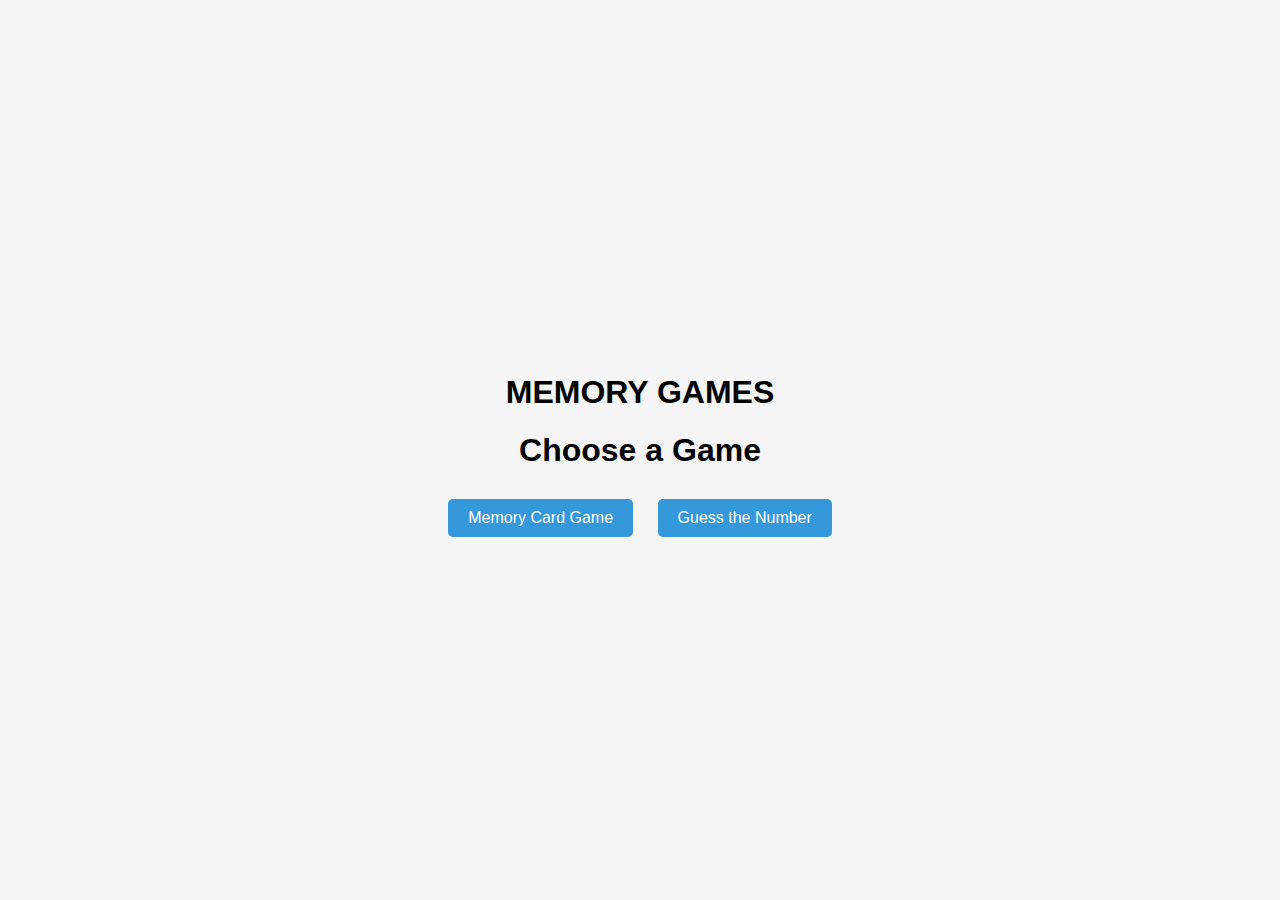
<file: index.html>
<!DOCTYPE html>
<html lang="en">
<head>
    <meta charset="UTF-8">
    <meta name="viewport" content="width=device-width, initial-scale=1.0">
    <title>Game Selection</title>
    <link rel="stylesheet" href="style.css">
</head>
<body>
    <div class="container">
        <h1>MEMORY GAMES</h1>
        <h1>Choose a Game</h1>
        <button id="memoryGameButton">Memory Card Game</button>
        <button id="guessNumberButton">Guess the Number</button>
    </div>
    
    <script src="script.js"></script>
</body>
</html>
</file>
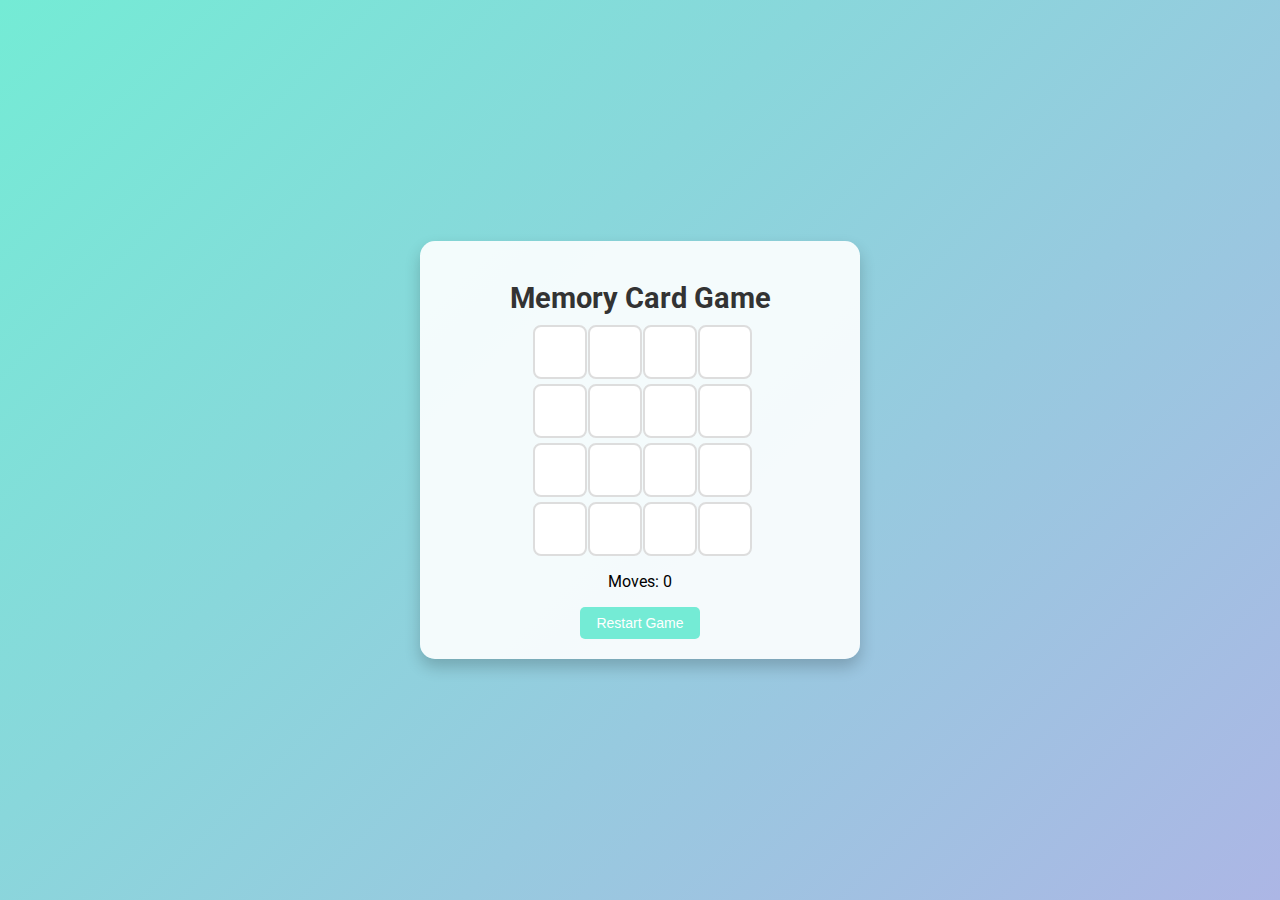
<file: card.html>
<!DOCTYPE html>
<html lang="en">
<head>
    <meta charset="UTF-8">
    <meta name="viewport" content="width=device-width, initial-scale=1.0">
    <title>Memory Card Game</title>
    <link rel="stylesheet" href="card.css">
</head>
<body>
    <div class="game-container">
        <h1>Memory Card Game</h1>
        <div class="game-board" id="gameBoard"></div>
        <p id="statusMessage"></p>
        <p id="movesCounter">Moves: 0</p>
        <button id="restartButton">Restart Game</button>
    </div>
    <script src="card.js"></script>
</body>
</html>
</file>
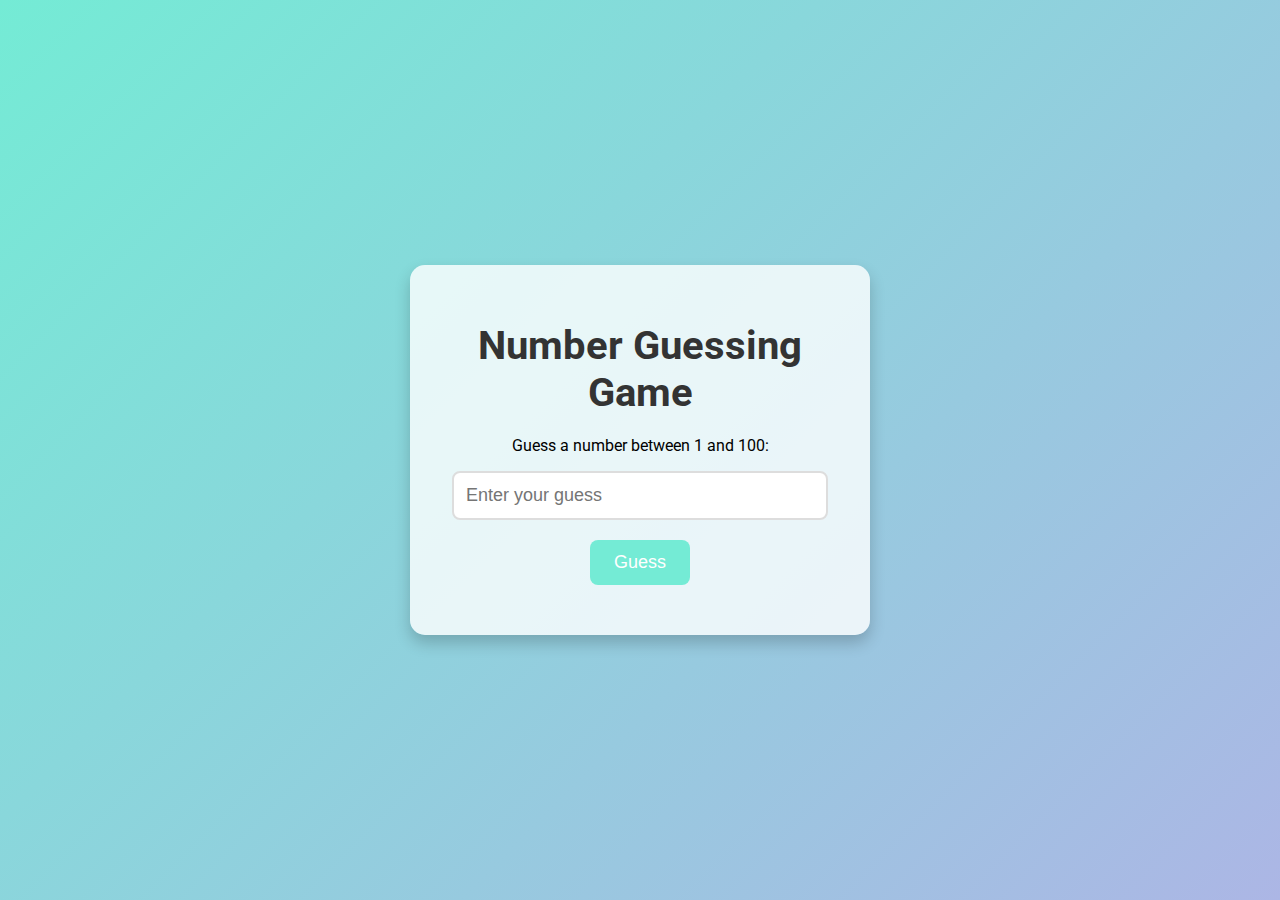
<file: number.html>
<!DOCTYPE html>
<html lang="en">
<head>
    <meta charset="UTF-8">
    <meta name="viewport" content="width=device-width, initial-scale=1.0">
    <title>Number Guessing Game</title>
    <link rel="stylesheet" href="number.css">
</head>
<body>
    <div class="game-container">
        <h1>Number Guessing Game</h1>
        <p>Guess a number between 1 and 100:</p>
        <input type="number" id="guessInput" min="1" max="100" placeholder="Enter your guess">
        <button id="guessButton">Guess</button>
        <p id="message"></p>
        <p id="attempts"></p>
    </div>
    <script src="number.js"></script>
</body>
</html>
</file>
<file: style.css>
body {
    font-family: Arial, sans-serif;
    display: flex;
    justify-content: center;
    align-items: center;
    height: 100vh;
    margin: 0;
    background-color: #f5f5f5;
}

.container {
    text-align: center;
}

h1 {
    margin-bottom: 20px;
}

button {
    padding: 10px 20px;
    font-size: 16px;
    margin: 10px;
    background-color: #3498db;
    color: #fff;
    border: none;
    border-radius: 5px;
    cursor: pointer;
    transition: background-color 0.3s, transform 0.2s;
}

button:hover {
    background-color: #2980b9;
}
</file>
<file: card.css>
@import url('https://fonts.googleapis.com/css2?family=Roboto:wght@400;700&display=swap');

body {
    font-family: 'Roboto', sans-serif;
    display: flex;
    justify-content: center;
    align-items: center;
    height: 100vh;
    margin: 0;
    background: linear-gradient(135deg, #74ebd5 0%, #acb6e5 100%);
}

.game-container {
    text-align: center;
    background: rgba(255, 255, 255, 0.9);
    padding: 20px;
    border-radius: 15px;
    box-shadow: 0 8px 16px rgba(0, 0, 0, 0.2);
    max-width: 400px;
    width: 100%;
    animation: fadeIn 1s ease-out;
}

h1 {
    margin-bottom: 10px;
    font-size: 1.8em;
    color: #333;
}

.game-board {
    display: grid;
    grid-template-columns: repeat(4, 50px); /* Reduced card size */
    gap: 5px;
    margin-bottom: 10px;
    justify-content: center; /* Center-align horizontally */
    align-items: center; /* Center-align vertically */
}
.card {
    width: 50px; /* Reduced card size */
    height: 50px; /* Reduced card size */
    border: 2px solid #ddd;
    border-radius: 8px;
    cursor: pointer;
    display: flex;
    justify-content: center;
    align-items: center;
    font-size: 1.5em; /* Adjusted font size */
    background-color: #fff;
    transition: transform 0.3s; /* Adding transition for flipping effect */
}
.card.flipped {
    background-color: #74ebd5;
    color: #fff;
    transform: rotateY(180deg); /* Rotate the card on the Y-axis when flipped */
}

#statusMessage {
    margin-top: 10px;
    font-size: 1em; /* Adjusted font size */
    color: #333;
}

button {
    padding: 8px 16px; /* Adjusted button padding */
    font-size: 14px; /* Adjusted font size */
    background-color: #74ebd5;
    color: #fff;
    border: none;
    border-radius: 5px;
    cursor: pointer;
    transition: background-color 0.3s, transform 0.2s;
}

button:hover {
    background-color: #56c8d8;
}

@keyframes fadeIn {
    from { opacity: 0; transform: translateY(-20px); }
    to { opacity: 1; transform: translateY(0); }
}
</file>
<file: number.css>
/* styles.css */
@import url('https://fonts.googleapis.com/css2?family=Roboto:wght@400;700&display=swap');

body {
    font-family: 'Roboto', sans-serif;
    display: flex;
    justify-content: center;
    align-items: center;
    height: 100vh;
    margin: 0;
    background: linear-gradient(135deg, #74ebd5 0%, #acb6e5 100%);
}

.game-container {
    text-align: center;
    background: rgba(255, 255, 255, 0.8);
    padding: 30px;
    border-radius: 15px;
    box-shadow: 0 8px 16px rgba(0, 0, 0, 0.2);
    max-width: 400px;
    width: 100%;
    animation: fadeIn 1s ease-out;
}

h1 {
    margin-bottom: 20px;
    font-size: 2.5em;
    color: #333;
}

input[type="number"] {
    padding: 12px;
    font-size: 18px;
    width: calc(100% - 24px);
    margin-bottom: 20px;
    border: 2px solid #ddd;
    border-radius: 8px;
    box-sizing: border-box;
    outline: none;
    transition: border-color 0.3s;
}

input[type="number"]:focus {
    border-color: #74ebd5;
}

button {
    padding: 12px 24px;
    font-size: 18px;
    background: #74ebd5;
    color: #fff;
    border: none;
    border-radius: 8px;
    cursor: pointer;
    transition: background 0.3s;
}

button:hover {
    background: #56c8d8;
}

#message {
    margin-top: 20px;
    font-size: 1.2em;
}

#attempts {
    margin-top: 10px;
    font-size: 1em;
    color: #555;
}

@keyframes fadeIn {
    from { opacity: 0; transform: translateY(-20px); }
    to { opacity: 1; transform: translateY(0); }
}
</file>
